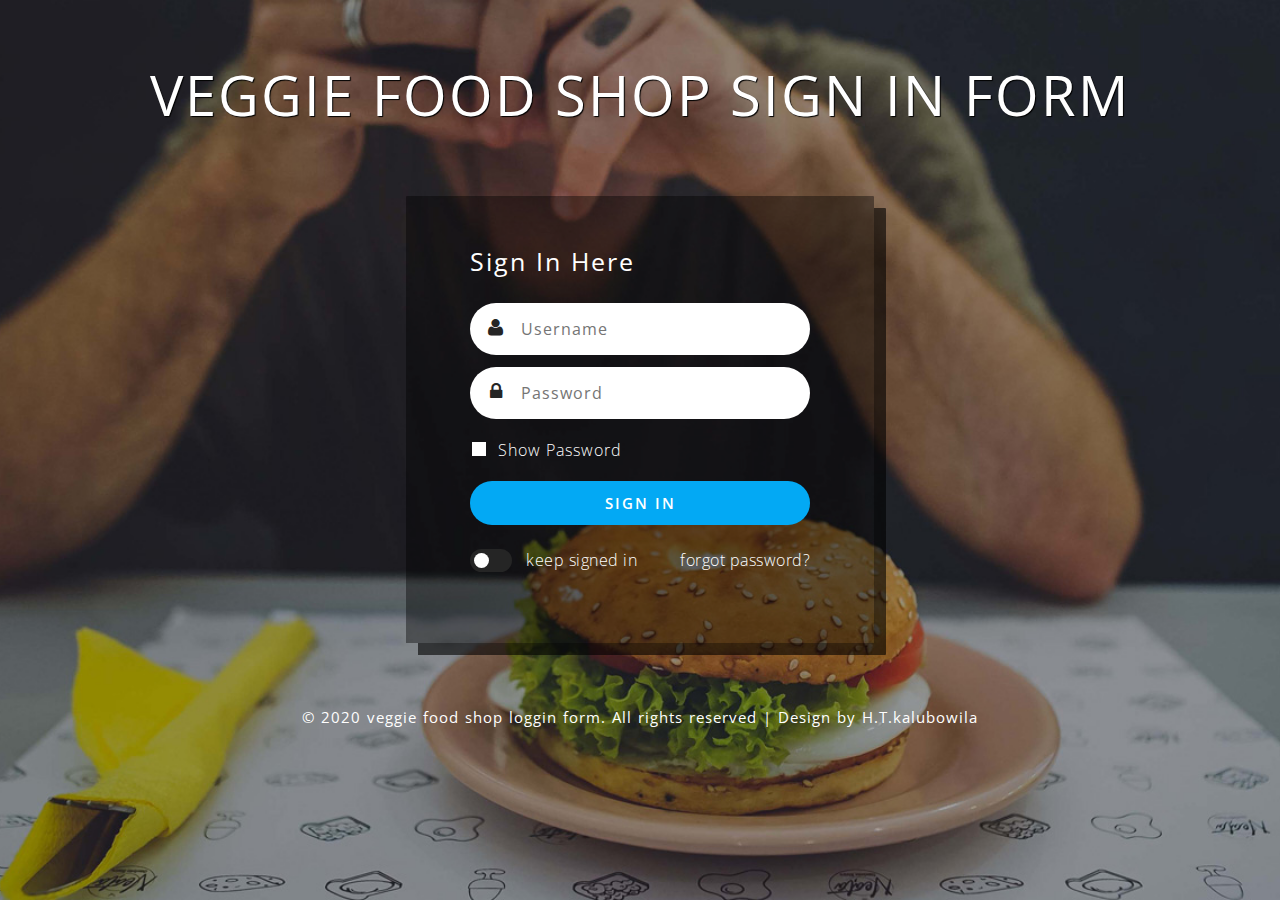
<file: Loggin form/index.html>
<!--

Author: H.T.Kalubowila

-->
<!DOCTYPE html>
<html lang="zxx">
<!-- Head -->

<head>
    <title>Veggie Food</title>
    <!-- Meta-Tags -->
    <meta name="viewport" content="width=device-width, initial-scale=1">
    <meta charset="utf-8">
    <meta name="keywords" content="Food Signin Form a Responsive Web Template, Bootstrap Web Templates, Flat Web Templates, Android Compatible Web Template, Smartphone Compatible Web Template, Free Webdesigns for Nokia, Samsung, LG, Sony Ericsson, Motorola Web Design">
    <script>
        addEventListener("load", function () {
            setTimeout(hideURLbar, 0);
        }, false);

        function hideURLbar() {
            window.scrollTo(0, 1);
        }
    </script>
    <!-- //Meta-Tags -->
    <!-- Index-Page-CSS -->
    <link rel="stylesheet" href="css/style.css" type="text/css" media="all">
    <!-- //Custom-Stylesheet-Links -->
    <!--fonts -->
    <!-- //fonts -->
    <link rel="stylesheet" href="css/font-awesome.css" type="text/css" media="all">
    <!-- //Font-Awesome-File-Links -->
	
	<!-- Google fonts -->
	<link href="//fonts.googleapis.com/css?family=Open+Sans:300,300i,400,400i,600,600i,700,700i,800,800i&amp;subset=cyrillic,cyrillic-ext,greek,greek-ext,latin-ext,vietnamese" rel="stylesheet">
	<!-- Google fonts -->

</head>
<!-- //Head -->
<!-- Body -->

<body>
    <h1 class="title-agile text-center">Veggie Food shop Sign in form</h1>
    <div class="content-w3ls">
        <div class="content-bottom">
			<h2>Sign In Here</h2>
            <form action="#" method="post">
                <div class="field-group">
                    <span class="fa fa-user" aria-hidden="true"></span>
                    <div class="wthree-field">
                        <input name="text1" id="text1" type="text" value="" placeholder="Username" required>
                    </div>
                </div>
                <div class="field-group">
                    <span class="fa fa-lock" aria-hidden="true"></span>
                    <div class="wthree-field">
                        <input name="password" id="myInput" type="Password" placeholder="Password">
                    </div>
                </div>
                <div class="field-group">
                    <div class="check">
                        <label class="checkbox w3l">
                            <input type="checkbox" onclick="myFunction()">
                            <i> </i>show password</label>
                    </div>
                    <!-- script for show password -->
                    <script>
                        function myFunction() {
                            var x = document.getElementById("myInput");
                            if (x.type === "password") {
                                x.type = "text";
                            } else {
                                x.type = "password";
                            }
                        }
                    </script>
                    <!-- //script for show password -->
                </div>
                <div class="wthree-field">
                    <input id="saveForm" name="saveForm" type="submit" value="sign in" />
                </div>
                <ul class="list-login">
                    <li class="switch-agileits">
                        <label class="switch">
                            <input type="checkbox">
                            <span class="slider round"></span>
                            keep signed in
                        </label>
                    </li>
                    <li>
                        <a href="#" class="text-right">forgot password?</a>
                    </li>
                    <li class="clearfix"></li>
                </ul>
            </form>
        </div>
    </div>
    <div class="copyright text-center">
        <p>© 2020 veggie food shop loggin form. All rights reserved | Design by H.T.kalubowila
            
        </p>
    </div>
</body>
<!-- //Body -->
</html>
</file>
<file: Loggin form/css/style.css>
/*

Author: H.T.Kalubowila
*/

/*--reset--*/

html,
body,
div,
span,
applet,
object,
iframe,
h1,
h2,
h3,
h4,
h5,
h6,
p,
blockquote,
pre,
a,
abbr,
acronym,
address,
big,
cite,
code,
del,
dfn,
em,
img,
ins,
kbd,
q,
s,
samp,
small,
strike,
strong,
sub,
sup,
tt,
var,
b,
u,
i,
dl,
dt,
dd,
ol,
nav ul,
nav li,
fieldset,
form,
label,
legend,
table,
caption,
tbody,
tfoot,
thead,
tr,
th,
td,
article,
aside,
canvas,
details,
embed,
figure,
figcaption,
footer,
header,
hgroup,
menu,
nav,
output,
ruby,
section,
summary,
time,
mark,
audio,
video {
    margin: 0;
    padding: 0;
    border: 0;
    font-size: 100%;
    font: inherit;
    vertical-align: baseline;
}

article,
aside,
details,
figcaption,
figure,
footer,
header,
hgroup,
menu,
nav,
section {
    display: block;
}

ol,
ul {
    list-style: none;
    margin: 0px;
    padding: 0px;
}

blockquote,
q {
    quotes: none;
}

blockquote:before,
blockquote:after,
q:before,
q:after {
    content: '';
    content: none;
}

table {
    border-collapse: collapse;
    border-spacing: 0;
}

/*--start editing from here--*/

a {
    text-decoration: none;
}

.txt-rt {
    text-align: right;
}

/* text align right */

.txt-lt {
    text-align: left;
}

/* text align left */

.txt-center {
    text-align: center;
}

/* text align center */

.float-rt {
    float: right;
}

/* float right */

.float-lt {
    float: left;
}

/* float left */

.clearfix {
    clear: both;
}

/* clear float */

.pos-relative {
    position: relative;
}

/* Position Relative */

.pos-absolute {
    position: absolute;
}

/* Position Absolute */

.vertical-base {
    vertical-align: baseline;
}

/* vertical align baseline */

.vertical-top {
    vertical-align: top;
}

/* vertical align top */

nav.vertical ul li {
    display: block;
}

/* vertical menu */

nav.horizontal ul li {
    display: inline-block;
}

/* horizontal menu */

img {
    max-width: 100%;
}

/*--end reset--*/
body a:hover {
    text-decoration: none;
}

.clearfix {
    clear: both;
}

/* content */

/*
  Responsive form elements
  Flexbox layout
*/

/*/////////////// GLOBAL STYLES ////////////////////*/

body {
    background: url(../images/b1.jpg) no-repeat center;
    background-size: cover;
    -webkit-background-size: cover;
    -moz-background-size: cover;
    -o-background-size: cover;
    -ms-background-size: cover;
    background-attachment: fixed;
	font-family: 'Open Sans', sans-serif;
}

.text-center {
    text-align: center;
}

/*/////////////// FONT STYLES ////////////////////*/

.content-w3ls {
    max-width: 500px;
    margin: 5em auto;
}

.content-bottom {
    padding: 3em 4em;
    background: rgba(0, 0, 0, 0.4);
    border-radius: 1px 1px 1px 0px;
    margin: 0 1em;
     box-shadow: 12px 12px rgba(0, 0, 0, 0.6);
    -webkit-box-shadow: 12px 12px rgba(0, 0, 0, 0.6);
    -o-box-shadow: 12px 12px rgba(0, 0, 0, 0.6);
    -moz-box-shadow: 12px 12px rgba(0, 0, 0, 0.6);
    -ms-box-shadow: 12px 12px rgba(0, 0, 0, 0.6);
}
.content-top-agile {
    background: rgba(2, 2, 2, 0.65);
    padding: 3em;
    color: #fff;
    border-radius: 25px 25px 0 0;
    text-transform: uppercase;
}
h1.title-agile {
    padding: 1em 0 0;
    text-transform: uppercase;
    color: #fff;
    font-size: 3.5em;
    text-shadow: 1px 1px 1px #000;
    letter-spacing: 2px;
}
h2 {
    font-size: 25px;
    color: #fff;
    letter-spacing: 2px;
    margin-bottom: 1em;
}
.content-w3ls ul li {
    display: inline-block;
}

li.switch-agileits {
    float: left;
}

ul.list-login li:nth-child(2) {
    float: right;
}

.field-group label {
    font-size: 15px;
}

.check {
    margin: .5em 0;
}

.checkbox input,
.radio input {
    position: absolute;
    left: -9999px;
}

.checkbox i {
    position: absolute;
    bottom: 5px;
    left: 2px;
    display: block;
    width: 14px;
    height: 14px;
    outline: none;
    border: none;
    background: #fff;
}

.check label {
    margin: 0;
    font-size: 1em;
    text-transform: capitalize;
    color: #fff;
    letter-spacing: 1px;
    font-weight: 300;
}

.checkbox {
    position: relative;
    padding-left: 28px !important;
    cursor: pointer;
}

.checkbox input:checked+i:after,
.radio input:checked+i:after {
    opacity: 1;
}

.checkbox input+i:after {
    content: '';
    background: url(../images/check.png) no-repeat 1px;
    top: 0px;
    left: 0px;
    width: 14px;
    height: 14px;
    font: normal 8px/16px FontAwesome;
    text-align: center;
}

.checkbox input+i:after,
.radio input+i:after {
    position: absolute;
    opacity: 0;
    transition: opacity 0.1s;
    -o-transition: opacity 0.1s;
    -ms-transition: opacity 0.1s;
    -moz-transition: opacity 0.1s;
    -webkit-transition: opacity 0.1s;
}

/*/////////////// FORM STYLES ////////////////////*/

form .field-group {
    background: transparent;
    display: flex;
    display: flex;
    display: -webkit-box;
    /* OLD - iOS 6-, Safari 3.1-6 */
    display: -moz-box;
    /* OLD - Firefox 19- (buggy but mostly works) */
    display: -ms-flexbox;
    /* TWEENER - IE 10 */
    display: -webkit-flex;
    /* NEW - Chrome */
    margin: 0 0 12px 0;
}

form .field-group span {
    flex: 1;
    -webkit-box-flex: 1;      /* OLD - iOS 6-, Safari 3.1-6 */
    -moz-box-flex: 1;         /* OLD - Firefox 19- */
    width: 20%;               /* For old syntax, otherwise collapses. */
    -webkit-flex: 1;          /* Chrome */
    -ms-flex: 1;              /* IE 10 */
    color: #252525;
    font-size: 1.2em;
    background: #fff;
    text-align: center;
    line-height: 49px;
    border-width: 1px 1px 1px 1px;
    border-top-left-radius: 30px;
    border-bottom-left-radius: 30px;
}

ul.list-login {
    margin: 1.5em 0;
}

form .field-group .wthree-field {
    flex: 2 55%;
    -webkit-box-flex:2 55%;     /* OLD - iOS 6-, Safari 3.1-6 */
    -moz-box-flex: 2 55%;        /* OLD - Firefox 19- */
    -webkit-flex: 2 55%;          /* Chrome */
    -ms-flex: 2 55%;             /* IE 10 */
}

.wthree-field input[type="submit"] {
    background: #03A9F4;
    border: none;
    color: #fff;
    padding: 12px 15px;
    text-transform: uppercase;
	font-family: 'Open Sans', sans-serif;
    font-size: 15px;
    font-weight: 600;
    letter-spacing: 2px;
    cursor: pointer;
    transition: 0.5s all;
    -webkit-transition: 0.5s all;
    -moz-transition: 0.5s all;
    -o-transition: 0.5s all;
    -ms-transition: 0.5s all;
    border-top-left-radius: 30px;
    border-bottom-left-radius: 30px;
}

.wthree-field input[type="submit"]:hover {
    background: #222;
    color: #fff;
}

.wthree-field input {
    padding: 15px 15px 15px 0px;
    font-size: 16px;
	color:#333;
    letter-spacing: 1px;
    border: none;
    border-width: 1px 1px 1px 1px;
    background: #fff;
    box-sizing: border-box;
	font-family: 'Open Sans', sans-serif;
    width: 100%;
    outline: none;
    border-top-right-radius: 30px;
    border-bottom-right-radius: 30px;
}

/* switch */

label.switch {
    position: relative;
    display: inline-block;
    height: 23px;
    padding-left: 3.5em;
    cursor: pointer;
    color: #fff;
    font-weight: 300;
}

li:nth-child(2) a,
label.switch {
    font-size: 16px;
    letter-spacing: 0.5px;
    font-weight: 300;
}

li:nth-child(2) a {
    color: #fff;
}

.switch input {
    display: none;
}

.slider {
    position: absolute;
    cursor: pointer;
    top: 0;
    left: 0;
    right: 0;
    bottom: 0;
    width: 25%;
    background-color: #252525;
    -webkit-transition: .4s;
    transition: .4s;
}

.slider:before {
    position: absolute;
    content: "";
    height: 15px;
    width: 15px;
    left: 4px;
    bottom: 4px;
    background-color: white;
    -webkit-transition: .4s;
    transition: .4s;
}

input:checked+.slider {
    background-color: #03A9F4;
}

input:focus+.slider {
    box-shadow: 0 0 1px #2196F3;
}

input:checked+.slider:before {
    -webkit-transform: translateX(20px);
    -ms-transform: translateX(20px);
    transform: translateX(20px);
}

/* Rounded sliders */

.slider.round {
    border-radius: 34px;
}

.slider.round:before {
    border-radius: 50%;
}

/* //switch */
.copyright p {
    color: #fff;
    letter-spacing: 1px;
    font-size: 15px;
    word-spacing: 1px;
    padding: 0 2em 2em;
}
.copyright p a {
    color: #fff;
}

/* -- Responsive code -- */
@media screen and (max-width: 1280px) {
    .content-w3ls {
        margin: 4em auto;
    }
}
@media screen and (max-width: 1024px) {
	h1.title-agile {
		font-size: 3em;
	}
}
@media screen and (max-width: 768px) {
    h1.title-agile {
        font-size: 3.1em;
        letter-spacing: 3px;
        word-spacing: 5px;
    }
}
@media screen and (max-width: 667px) {
    h1.title-agile {
        font-size: 2.8em;
    }
    .content-w3ls {
        margin: 3em auto;
    }
}
@media screen and (max-width: 600px) {
    .copyright p {
        color: #fff;
        letter-spacing: 1px;
    }
}
@media screen and (max-width: 568px) {
    .content-bottom {
        padding: 3.5em 2em 1em;
    }
}

@media screen and (max-width: 480px) {
    h1.title-agile {
        font-size: 2.7em;
    }
    form .field-group .wthree-field {
        flex: 3 45%;
    }
    li.switch-agileits,ul.list-login li:nth-child(2){
        float: none;
    }
    ul.list-login li:nth-child(2){
        margin:1em 0 0;
    }
}

@media screen and (max-width: 414px) {
    h1.title-agile {
        font-size: 2.45em;
    }
    form .field-group .wthree-field {
        flex: 3 41%;
    }
}

@media screen and (max-width: 384px) {
    h1.title-agile {
        font-size: 2.15em;
    }
    .wthree-field input {
        padding: 11px 5px;
    }
    form .field-group span {
        font-size: 1.2em;
        line-height: 43px;
    }
    .wthree-field input[type="submit"] {
        padding: 10px 15px;
    }
}

@media screen and (max-width: 375px) {
    form .field-group .wthree-field {
        flex: 3 37%;
    }
    .copyright p {
        padding:0 1em 2em;
        letter-spacing: 0px;
    }
}
@media screen and (max-width: 320px) {
    h1.title-agile {
        font-size: 1.9em;
    }
    .content-bottom {
        padding: 3.5em 1em 1em;
    }

}

/* -- //Responsive code -- */
</file>
